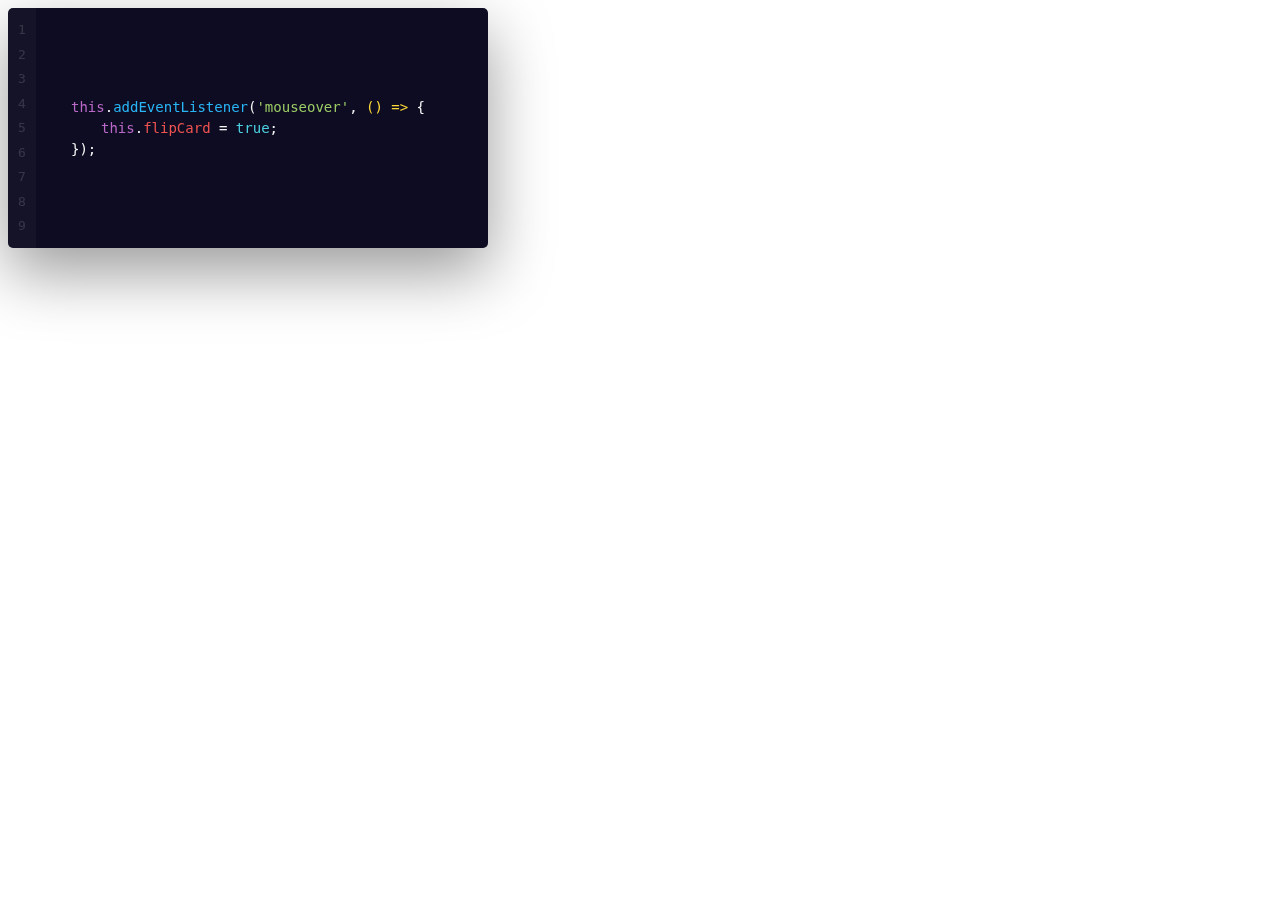
<file: index.html>
<!DOCTYPE html>
<html lang="en">
<head>
  <meta charset="UTF-8">
  <meta name="viewport" content="width=device-width, initial-scale=1.0">
  <title>Document</title>
  <link rel="stylesheet" href="style.css"/>
</head>
<body>
  
  <div class="card">
    <div class="card-back">
      <div class="line-numbers">
        <div>1</div>
        <div>2</div>
        <div>3</div>
        <div>4</div>
        <div>5</div>
        <div>6</div>
        <div>7</div>
        <div>8</div>
        <div>9</div>
      </div><code><span class="variable">const </span><span class="function">aboutMe </span><span class="operator">= </span><span>{</span>
        <div class="indent"> <span class="property">name</span><span class="operator">: </span><span class="string">'Joshua Ward'</span><span>,</span></div>
        <div class="indent"> <span class="property">title</span><span class="operator">: </span><span class="string">'Sr. UI/UX Developer'</span><span>,</span></div>
        <div class="indent"> <span class="property">contact</span><span class="operator">: </span><span>{</span>
          <div class="indent"> <span class="property">email</span><span class="operator">: </span><span class="string">'joshua.ward@me.com'</span><span>,</span></div>
          <div class="indent"><span class="property">website</span><span class="operator">:</span><span class="string">'joshuaward.me'</span></div><span>}</span>
        </div><span>}</span></code>
    </div>
    <div class="card-front">
      <div class="line-numbers">
        <div>1</div>
        <div>2</div>
        <div>3</div>
        <div>4</div>
        <div>5</div>
        <div>6</div>
        <div>7</div>
        <div>8</div>
        <div>9</div>
      </div><code><span class="variable">this</span><span>.</span><span class="method">addEventListener</span><span>(</span><span class="string">'mouseover'</span><span>, </span><span class="function">() => </span><span>{ </span>
        <div class="indent"><span class="variable">this</span><span>.</span><span class="property">flipCard </span><span>= </span><span class="boolean">true</span><span>;</span></div><span>});</span></code>
    </div>
  </div>



</body>
</html>
</file>
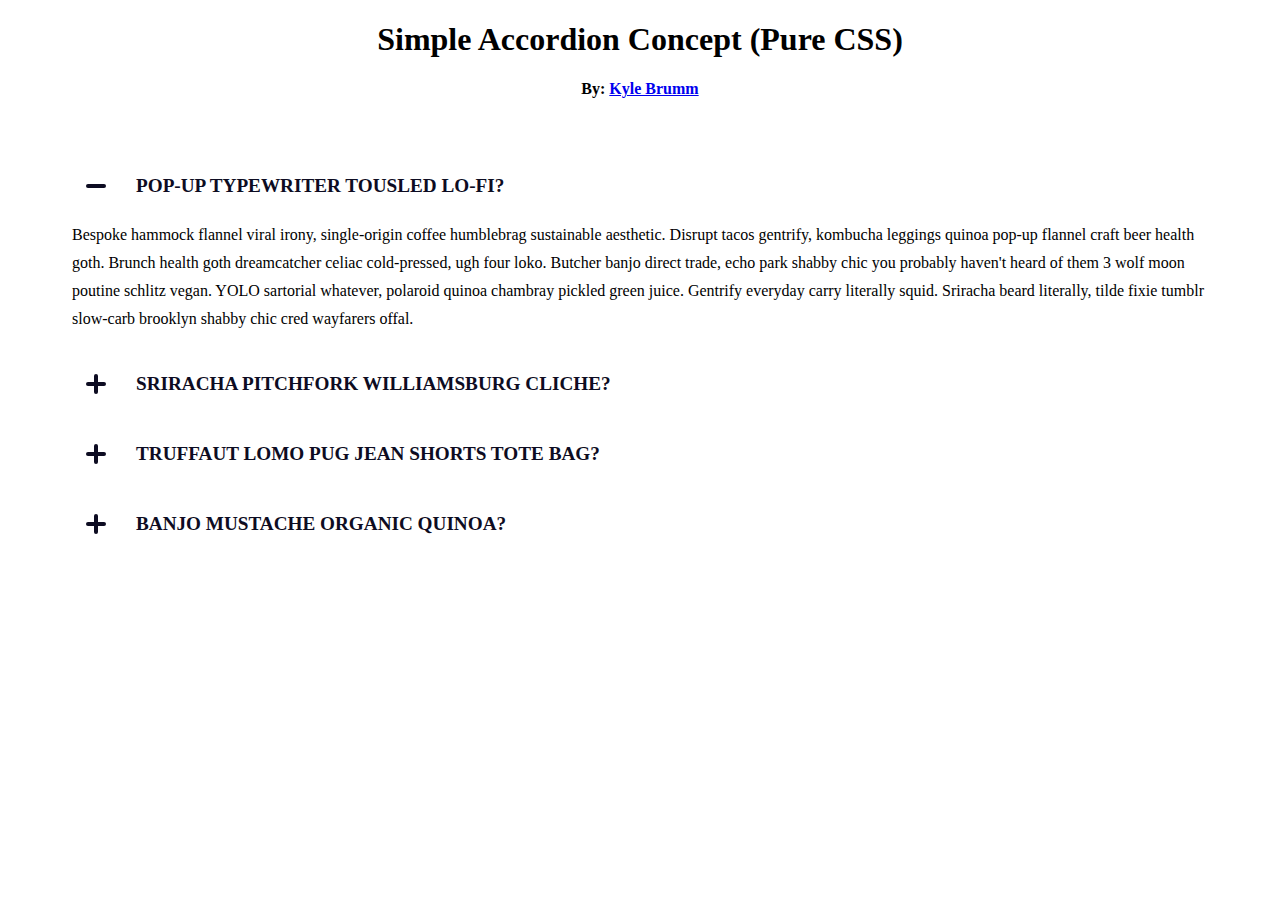
<file: accodion.html>
<!DOCTYPE html>
<html lang="en">
  <head>
    <meta charset="UTF-8" />
    <meta name="viewport" content="width=device-width, initial-scale=1.0" />
    <title>Document</title>
    <style>
      *,
      *:before,
      *:after {
        box-sizing: border-box;
      }

      .header {
        text-align: center;
      }

      .accordion {
        width: 100%;
        max-width: 75rem;
        margin: 0 auto;
        padding: 2rem;
      }

      .accordion-item {
        position: relative;
      }
      .accordion-item .accordion-input {
        display: none;
      }
      .accordion-item .accordion-input:checked + .heading {
        color: #0d0c22;
      }

      .accordion-item .accordion-input:checked + .heading .icon:before {
        background: #0d0c22;
      }
      .accordion-item .accordion-input:checked + .heading .icon:after {
        width: 0;
      }
      .accordion-item .accordion-input:checked ~ .content {
        position: static;
        visibility: visible;
        opacity: 1;
        transform: translateX(0);
        transition: 0.3s ease-in-out;
      }
      .accordion-item .heading {
        display: block;
        text-transform: uppercase;
        text-decoration: none;
        color: #0d0c22;
        font-weight: 700;
        font-size: 1rem;
        position: relative;
        padding: 1.5rem 0 1.5rem 4rem;
        transition: 0.3s ease-in-out;
      }
      @media (min-width: 40rem) {
        .accordion-item .heading {
          font-size: 1.2rem;
        }
      }

      .accordion-item .icon {
        display: block;
        position: absolute;
        top: 50%;
        left: 0;
        width: 3rem;
        height: 3rem;
        transform: translateY(-50%);
      }
      .accordion-item .icon:before,
      .accordion-item .icon:after {
        content: "";
        width: 1.25rem;
        height: 0.25rem;
        background: #0d0c22;
        position: absolute;
        border-radius: 3px;
        left: 50%;
        top: 50%;
        transition: 0.3s ease-in-out;
        transform: translate(-50%, -50%);
      }
      .accordion-item .icon:after {
        transform: translate(-50%, -50%) rotate(90deg);
        z-index: -1;
      }
      .accordion-item .content {
        position: absolute;
        visibility: hidden;
        opacity: 0;
        transform: translateX(10px);
      }
      .accordion-item .content p {
        margin-top: 0;
      }
      @media (min-width: 40rem) {
        .accordion-item .content {
          line-height: 1.75;
        }
      }
    </style>
  </head>
  <body>
    <header class="header">
      <h1>Simple Accordion Concept (Pure CSS)</h1>
      <h4>By: <a href="http://kylebrumm.com" target="_blank">Kyle Brumm</a></h4>
    </header>

    <div class="accordion">
      <div class="accordion-item">
        <input
          id="accordion-1"
          name="accordion"
          type="radio"
          class="accordion-input"
          checked
        />
        <label for="accordion-1" class="heading">
          <div class="icon"></div>
          <div class="title">Pop-up typewriter tousled lo-fi?</div>
        </label>

        <div class="content">
          <p>
            Bespoke hammock flannel viral irony, single-origin coffee humblebrag
            sustainable aesthetic. Disrupt tacos gentrify, kombucha leggings
            quinoa pop-up flannel craft beer health goth. Brunch health goth
            dreamcatcher celiac cold-pressed, ugh four loko. Butcher banjo
            direct trade, echo park shabby chic you probably haven't heard of
            them 3 wolf moon poutine schlitz vegan. YOLO sartorial whatever,
            polaroid quinoa chambray pickled green juice. Gentrify everyday
            carry literally squid. Sriracha beard literally, tilde fixie tumblr
            slow-carb brooklyn shabby chic cred wayfarers offal.
          </p>
        </div>
      </div>

      <div class="accordion-item">
        <input
          id="accordion-2"
          name="accordion"
          type="radio"
          class="accordion-input"
        />
        <label for="accordion-2" class="heading">
          <div class="icon"></div>
          <div class="title">Sriracha pitchfork williamsburg cliche?</div>
        </label>

        <div class="content">
          <p>
            Kale chips knausgaard skateboard vice, normcore disrupt bitters
            fanny pack. Gochujang cliche kale chips, vice ramps semiotics
            distillery. Organic lumbersexual ugh yr literally actually. Occupy
            master cleanse iPhone, microdosing literally pickled cronut
            waistcoat. Pug VHS 90's asymmetrical meh swag humblebrag, you
            probably haven't heard of them everyday carry pinterest chicharrones
            ugh. Keytar intelligentsia trust fund, tumblr roof party
            single-origin coffee ramps. Everyday carry messenger bag pabst, pug
            mlkshk stumptown polaroid flexitarian helvetica celiac seitan.
          </p>
        </div>
      </div>

      <div class="accordion-item">
        <input
          id="accordion-3"
          name="accordion"
          type="radio"
          class="accordion-input"
        />
        <label for="accordion-3" class="heading">
          <div class="icon"></div>
          <div class="title">Truffaut lomo pug jean shorts tote bag?</div>
        </label>

        <div class="content">
          <p>
            Vice kale chips selvage umami, chicharrones intelligentsia
            post-ironic cornhole slow-carb hammock retro synth PBR&amp;B. Small
            batch waistcoat helvetica, gastropub disrupt man braid fap everyday
            carry hashtag tumblr you probably haven't heard of them schlitz
            knausgaard. Cronut blog narwhal pop-up tilde. Scenester PBR&amp;B
            microdosing, twee bespoke authentic swag banh mi sartorial fashion
            axe neutra brooklyn cornhole. Pickled brunch chartreuse, ugh
            everyday carry drinking vinegar cray street art chillwave church-key
            cornhole tilde biodiesel keffiyeh. Disrupt venmo crucifix, listicle
            locavore cardigan readymade. Pabst shoreditch scenester mlkshk art
            party franzen, photo booth occupy lomo bushwick bitters williamsburg
            synth hella wayfarers.
          </p>
        </div>
      </div>

      <div class="accordion-item">
        <input
          id="accordion-4"
          name="accordion"
          type="radio"
          class="accordion-input"
        />
        <label for="accordion-4" class="heading">
          <div class="icon"></div>
          <div class="title">Banjo mustache organic quinoa?</div>
        </label>

        <div class="content">
          <p>
            Craft beer paleo man bun tumblr, migas church-key synth locavore
            kickstarter post-ironic shabby chic. Microdosing migas portland,
            literally VHS normcore kickstarter sustainable single-origin coffee
            occupy cardigan. Viral venmo lomo, craft beer distillery kickstarter
            messenger bag fashion axe keffiyeh tofu celiac sustainable health
            goth deep v. Bushwick sustainable raw denim kale chips.
            Intelligentsia migas craft beer listicle, affogato messenger bag
            kitsch truffaut artisan irony scenester sartorial vice ennui hoodie.
            Man bun blog cronut, truffaut celiac kogi photo booth quinoa direct
            trade normcore iPhone. Disrupt synth chartreuse, actually
            lumbersexual schlitz health goth ennui skateboard gochujang kinfolk
            trust fund farm-to-table.
          </p>
        </div>
      </div>
    </div>
  </body>
</html>
</file>
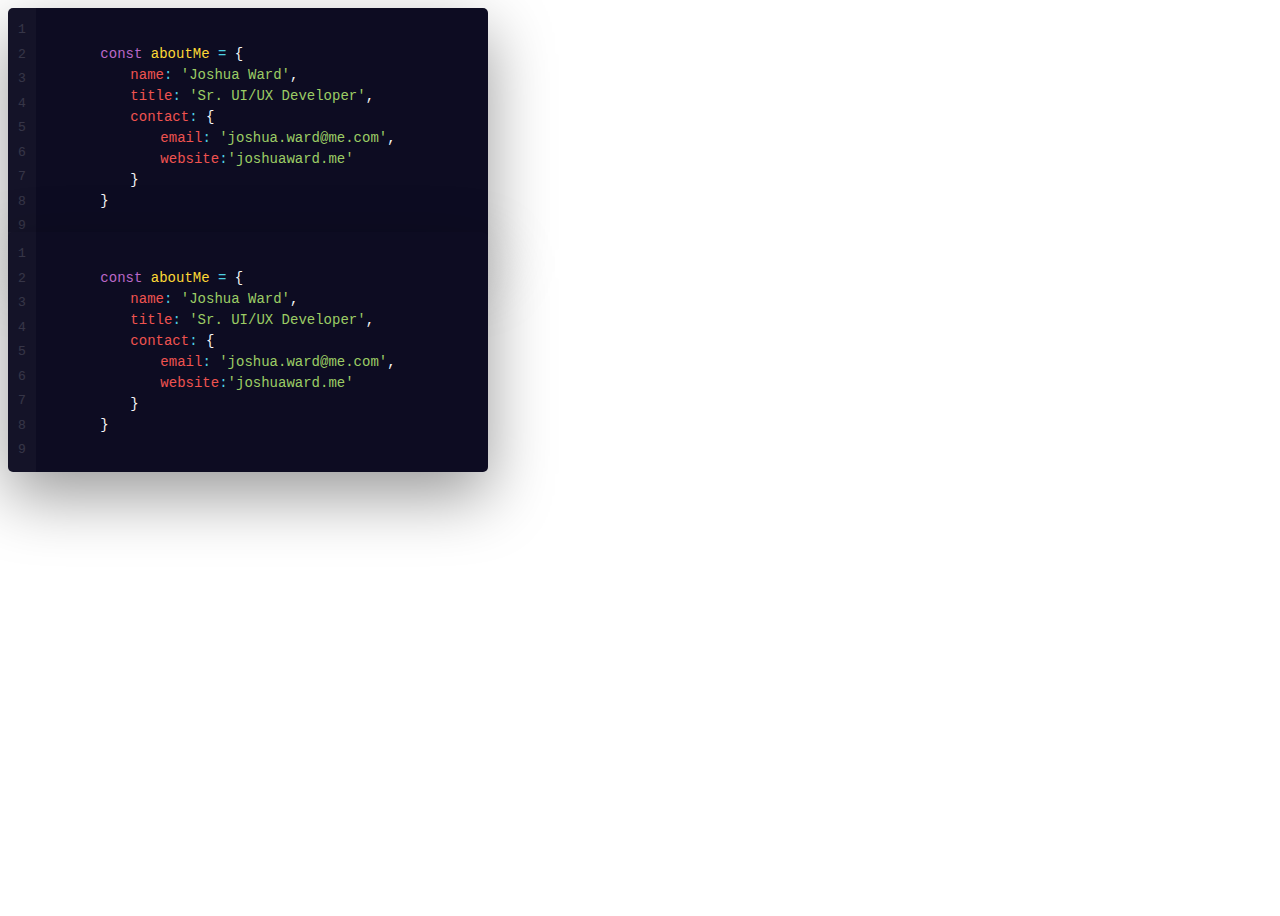
<file: codeui.html>
<!DOCTYPE html>
<html lang="en">
  <head>
    <meta charset="UTF-8" />
    <meta name="viewport" content="width=device-width, initial-scale=1.0" />
    <title>Document</title>
    <link rel="stylesheet" href="codeui.css" />
  </head>
  <body>
    <div style="width: 100%; height: 100vh; ">

      <div class="card">
        <div class="card-back">
          <div class="line-numbers">
            <div>1</div>
            <div>2</div>
            <div>3</div>
            <div>4</div>
            <div>5</div>
            <div>6</div>
            <div>7</div>
            <div>8</div>
            <div>9</div>
          </div>
          <code
            ><span class="variable">const </span
            ><span class="function">aboutMe </span
            ><span class="operator">= </span><span>{</span>
            <div class="indent">
              <span class="property">name</span><span class="operator">: </span
              ><span class="string">'Joshua Ward'</span><span>,</span>
            </div>
            <div class="indent">
              <span class="property">title</span><span class="operator">: </span
              ><span class="string">'Sr. UI/UX Developer'</span><span>,</span>
            </div>
            <div class="indent">
              <span class="property">contact</span
              ><span class="operator">: </span><span>{</span>
              <div class="indent">
                <span class="property">email</span
                ><span class="operator">: </span
                ><span class="string">'joshua.ward@me.com'</span><span>,</span>
              </div>
              <div class="indent">
                <span class="property">website</span
                ><span class="operator">:</span
                ><span class="string">'joshuaward.me'</span>
              </div>
              <span>}</span>
            </div>
            <span>}</span></code
          >
        </div>
      </div>
      <div class="card">
        <div class="card-back">
          <div class="line-numbers">
            <div>1</div>
            <div>2</div>
            <div>3</div>
            <div>4</div>
            <div>5</div>
            <div>6</div>
            <div>7</div>
            <div>8</div>
            <div>9</div>
          </div>
          <code
            ><span class="variable">const </span
            ><span class="function">aboutMe </span
            ><span class="operator">= </span><span>{</span>
            <div class="indent">
              <span class="property">name</span><span class="operator">: </span
              ><span class="string">'Joshua Ward'</span><span>,</span>
            </div>
            <div class="indent">
              <span class="property">title</span><span class="operator">: </span
              ><span class="string">'Sr. UI/UX Developer'</span><span>,</span>
            </div>
            <div class="indent">
              <span class="property">contact</span
              ><span class="operator">: </span><span>{</span>
              <div class="indent">
                <span class="property">email</span
                ><span class="operator">: </span
                ><span class="string">'joshua.ward@me.com'</span><span>,</span>
              </div>
              <div class="indent">
                <span class="property">website</span
                ><span class="operator">:</span
                ><span class="string">'joshuaward.me'</span>
              </div>
              <span>}</span>
            </div>
            <span>}</span></code
          >
        </div>
      </div>

    </div>
  </body>
</html>
</file>
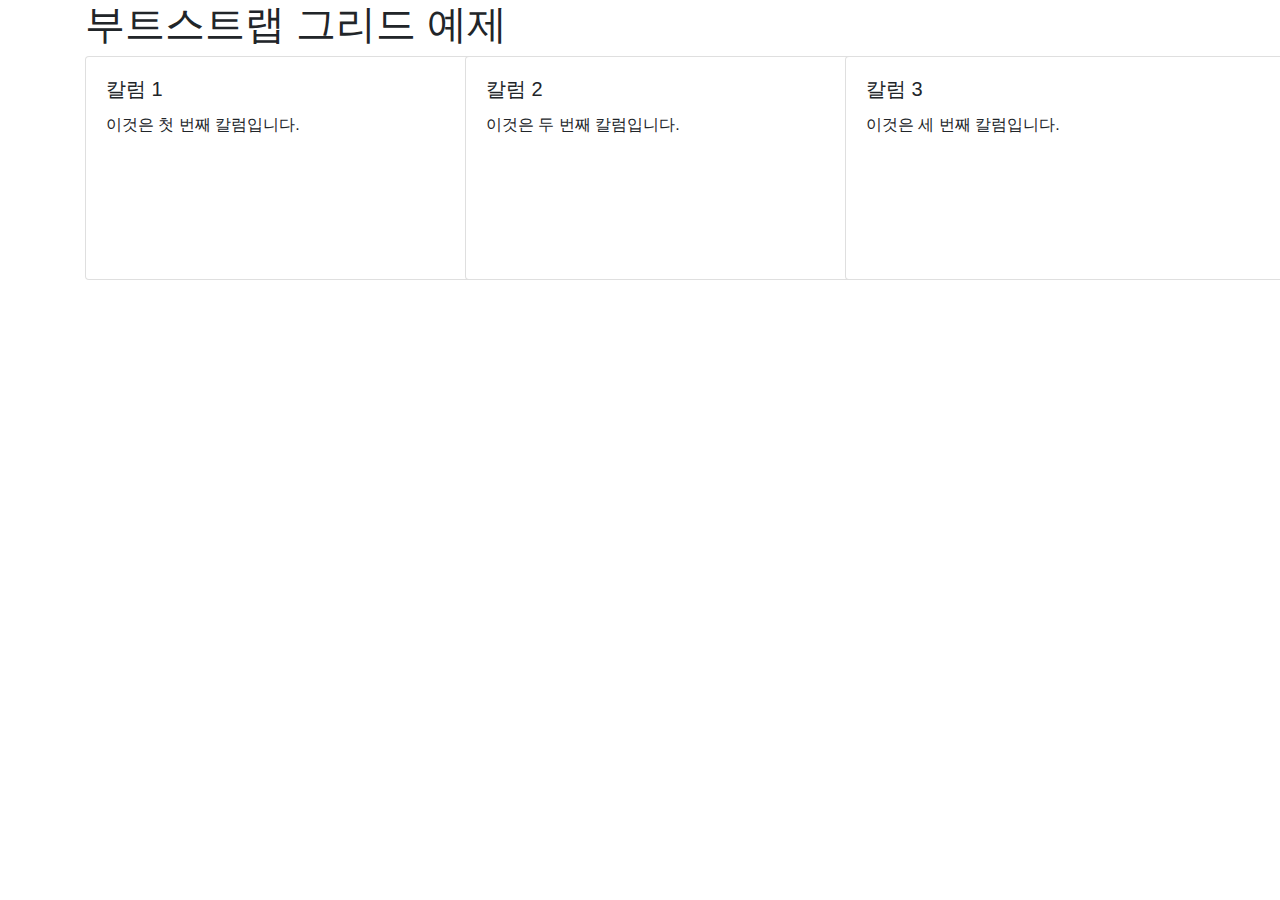
<file: flex.html>
<!DOCTYPE html>
<html lang="en">
<head>
    <meta charset="UTF-8">
    <meta name="viewport" content="width=device-width, initial-scale=1.0">
    <link href="https://cdn.jsdelivr.net/npm/bootstrap@4.5.2/dist/css/bootstrap.min.css" rel="stylesheet">
    <link href="./codeui.css" rel="stylesheet"/>
    <title>부트스트랩 그리드 예제</title>
</head>
<body>
    <div class="container">
        <h1>부트스트랩 그리드 예제</h1>
        <div class="row">
            <div class="col-md-4">
                <div class="card">
                    <div class="card-body">
                        <h5 class="card-title">칼럼 1</h5>
                        <p class="card-text">이것은 첫 번째 칼럼입니다.</p>
                    </div>
                </div>
            </div>
            <div class="col-md-4">
                <div class="card">
                    <div class="card-body">
                        <h5 class="card-title">칼럼 2</h5>
                        <p class="card-text">이것은 두 번째 칼럼입니다.</p>
                    </div>
                </div>
            </div>
            <div class="col-md-4">
                <div class="card">
                    <div class="card-body">
                        <h5 class="card-title">칼럼 3</h5>
                        <p class="card-text">이것은 세 번째 칼럼입니다.</p>
                    </div>
                </div>
            </div>
        </div>
    </div>

    <script src="https://code.jquery.com/jquery-3.5.1.slim.min.js"></script>
    <script src="https://cdn.jsdelivr.net/npm/popper.js@1.16.0/dist/umd/popper.min.js"></script>
    <script src="https://cdn.jsdelivr.net/npm/bootstrap@4.5.2/dist/js/bootstrap.min.js"></script>
</body>
</html>
</file>
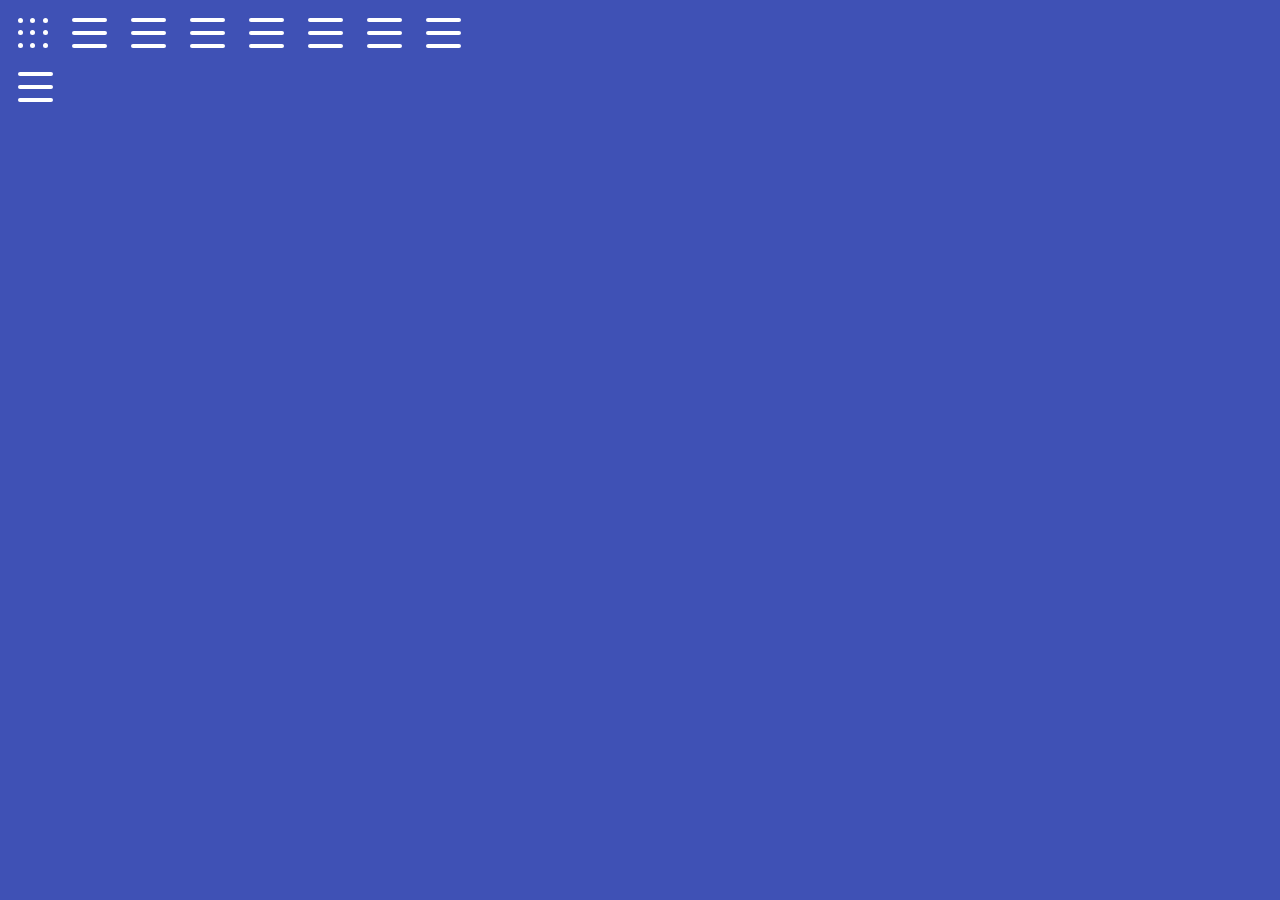
<file: hamburger.html>
<!DOCTYPE html>
<html lang="en">
<head>
    <meta charset="UTF-8">
    <meta name="viewport" content="width=device-width, initial-scale=1.0">
    <title>Document</title>
    <link href="./hamburger.css" rel="stylesheet"/>
</head>
<body>
    

    <div class="icon nav-icon-1">
        <span></span>
        <span></span>
        <span></span>
        <span></span>
        <span></span>
        <span></span>
        <span></span>
        <span></span>
        <span></span>
      </div>
      <div class="icon nav-icon-2">
        <span></span>
        <span></span>
        <span></span>
      </div>
      <div class="icon nav-icon-3">
        <span></span>
        <span></span>
        <span></span>
      </div>
    
      <div class="icon nav-icon-4">
        <span></span>
        <span></span>
        <span></span>
      </div>
      <div class="icon nav-icon-5">
        <span></span>
        <span></span>
        <span></span>
      </div>
    
      <div class="icon nav-icon-6">
        <span></span>
        <span></span>
        <span></span>
      </div>
      <div class="icon nav-icon-7">
        <span></span>
        <span></span>
        <span></span>
      </div>
      <div class="icon nav-icon-8">
        <span></span>
        <span></span>
        <span></span>
      </div>

      <div>
        <div class="icon nav-icon-5">
            <span></span>
            <span></span>
            <span></span>
          </div>
      </div>


      <script>
        const icons = document.querySelectorAll('.icon');
icons.forEach (icon => {  
  icon.addEventListener('click', (event) => {
    icon.classList.toggle("open");
  });
});

      </script>


</body>
</html>
</file>
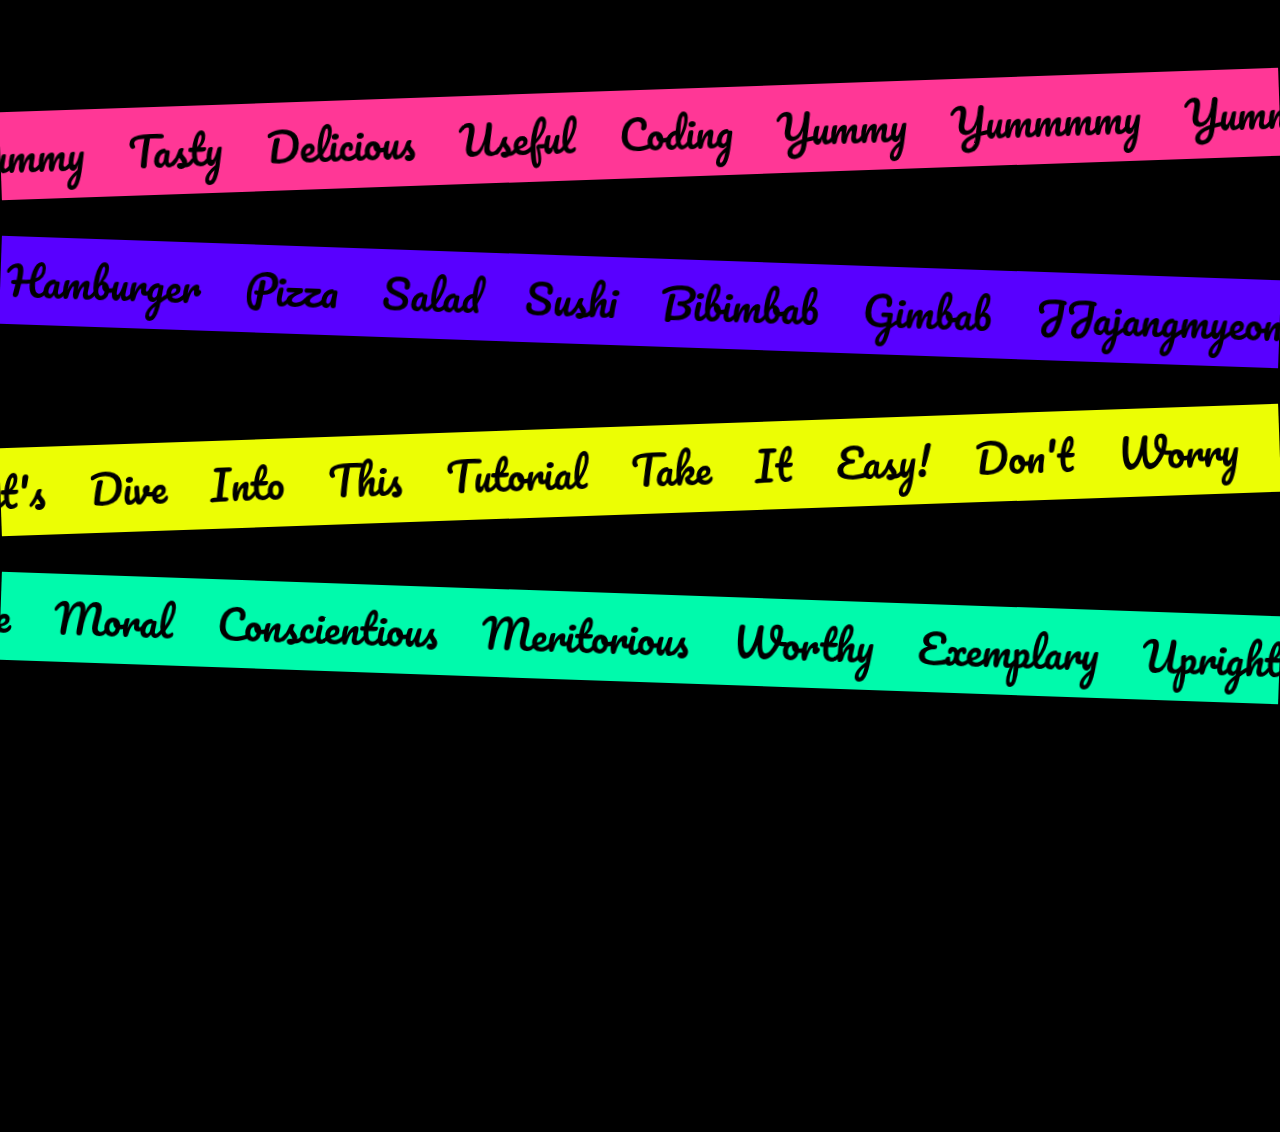
<file: 말퀴.html>
<!doctype html>
<html lang="en">
  <head>
    <meta charset="UTF-8">
    <title>text scroll animation</title>
    <link rel="stylesheet" type="text/css" href="리셋.css">
    <link rel="stylesheet" type="text/css" href="말퀴.css">
  </head>
  <body>
    <div class="cover">
      <p class="first-parallel"></p>
    </div>
    <div class="cover">
      <p class="second-parallel"></p>
    </div>
    <div class="cover">
      <p class="third-parallel"></p>
    </div>
    <div class="cover">
      <p class="forth-parallel"></p>
    </div>

    <script>

      const pTag1 = document.querySelector('.first-parallel')
      const pTag2 = document.querySelector('.second-parallel')
      const pTag3 = document.querySelector('.third-parallel')
      const pTag4 = document.querySelector('.forth-parallel')
      
      //폰트 줄이고 배열 늘리면 됨.
      const textArr1 = 'Yummy Tasty Delicious Useful Coding Yummy Yummmmy Yummmmmmmmmy yum Yummy Tasty Delicious Useful Coding Yummy Yummmmy Yummmmmmmmmy yum'.split(' ')
      const textArr2 = 'Chicken Hamburger Pizza Salad Sushi Bibimbab Gimbab JJajangmyeon Chicken Hamburger Pizza Salad Sushi Bibimbab Gimbab JJajangmyeon'.split(' ')
      const textArr3 = "Let's Dive Into This Tutorial Take It Easy! Don't Worry Let's Dive Into This Tutorial Take It Easy! Don't Worry".split(' ')
      const textArr4 = 'Pure Moral Conscientious Meritorious Worthy Exemplary Upright Pure Moral Conscientious Meritorious Worthy Exemplary Upright'.split(' ')

      let count1 = 0
      let count2 = 0
      let count3 = 0
      let count4 = 0

      initTexts(pTag1, textArr1)
      initTexts(pTag2, textArr2)
      initTexts(pTag3, textArr3)
      initTexts(pTag4, textArr4)

      function initTexts(element, textArray) {
        textArray.push(...textArray)
        for (let i = 0; i < textArray.length; i++) {
          element.innerText += `${textArray[i]}\u00A0\u00A0\u00A0\u00A0`
        }
      }
  
      function marqueeText(count, element, direction) {
        if (count > element.scrollWidth / 2) {
          element.style.transform = `translate3d(0, 0, 0)`
          count = 0
        }
        element.style.transform = `translate3d(${direction * count}px, 0, 0)`

        return count
      }

      function animate() {
        count1++
        count2++
        count3++
        count4++

        count1 = marqueeText(count1, pTag1, -1)
        count2 = marqueeText(count2, pTag2, 1)
        count3 = marqueeText(count3, pTag3, -1)
        count4 = marqueeText(count4, pTag4, 1)

        window.requestAnimationFrame(animate)
      }

      function scrollHandler() {
        count1 += 15
        count2 += 15
        count3 += 15
        count4 += 15
      }

      window.addEventListener('scroll', scrollHandler)
      animate()
    </script>
  </body>
</html>
</file>
<file: style.css>
code, .card .line-numbers {
  font-family: "Lucida Console", Monaco, monospace;
  font-size: 14px;
  font-smooth: auto;
  font-weight: 300;
  line-height: 1.5;
}

.card {
  position: relative;
  width: 30rem;
  height: 15rem;
  perspective: 150rem;
}
.card-front, .card-back {
  position: absolute;
  width: 100%;
  height: 100%;
  display: flex;
  align-items: center;
  justify-content: center;
  margin: auto;
  border-radius: 5px;
  box-shadow: 0 1.5rem 4rem rgba(0, 0, 0, 0.4);
  transition: 0.9s cubic-bezier(0.25, 0.8, 0.25, 1);
  backface-visibility: hidden;
  overflow: hidden;
}
.card-front:before, .card-front:after, .card-back:before, .card-back:after {
  position: absolute;
}
.card-front:before, .card-back:before {
  top: -40px;
  right: -40px;
  content: "";
  width: 80px;
  height: 80px;
  transform: rotate(45deg);
  z-index: 1;
}
.card-front:after, .card-back:after {
  top: 0;
  right: 10px;
  font-size: 24px;
  transform: rotate(45deg);
  z-index: 2;
}
.card-front {
  width: 100%;
  height: 100%;
  background: #0D0C22;
}
.card-front:after {
  color: #212f3c;
}
.card-back {
  background: #0D0C22;
  transform: rotateX(180deg);
}
.card-back:after {
  color: #11181f;
}
.card:hover .card-front {
  transform: rotateX(-180deg);
}
.card:hover .card-back {
  transform: rotateX(0deg);
}
.card .line-numbers {
  position: absolute;
  top: 0;
  left: 0;
  display: flex;
  flex-direction: column;
  align-items: center;
  justify-content: center;
  height: 100%;
  margin: 0;
  padding: 0 10px;
  background-color: rgba(255, 255, 255, 0.03);
  font-size: 13px;
}
.card .line-numbers > div {
  padding: 2.5px 0;
  opacity: 0.15;
}
.card code, .card .line-numbers {
  color: whitesmoke;
}
.card .indent {
  padding-left: 30px;
}
.card .operator {
  color: #4dd0e1;
}
.card .string {
  color: #9ccc65;
}
.card .variable {
  color: #BA68C8;
}
.card .property {
  color: #ef5350;
}
.card .method {
  color: #29b6f6;
}
.card .function {
  color: #FDD835;
}
.card .boolean {
  color: #4dd0e1;
}
</file>
<file: codeui.css>
code, .card .line-numbers {
  font-family: "Lucida Console", Monaco, monospace;
  font-size: 14px;
  font-smooth: auto;
  font-weight: 300;
  line-height: 1.5;
}

.card {
  width: 30em;
  height: 14em;
}
.card-back {
  position: absolute;
  width: 30em;
  height: 15em;
  display: flex;
  align-items: center;
  justify-content: center;
  border-radius: 5px;
  box-shadow: 0 1.5rem 4rem rgba(0, 0, 0, 0.4);
  background: #0D0C22;
}

.card .line-numbers {
  position: absolute;
  top: 0;
  left: 0;
  display: flex;
  flex-direction: column;
  align-items: center;
  justify-content: center;
  height: 100%;
  margin: 0;
  padding: 0 10px;
  background-color: rgba(255, 255, 255, 0.03);
  font-size: 13px;
}
.card .line-numbers > div {
  padding: 2.5px 0;
  opacity: 0.15;
}
.card code, .card .line-numbers {
  color: whitesmoke;
}
.card .indent {
  padding-left: 30px;
}
.card .operator {
  color: #4dd0e1;
}
.card .string {
  color: #9ccc65;
}
.card .variable {
  color: #BA68C8;
}
.card .property {
  color: #ef5350;
}
.card .method {
  color: #29b6f6;
}
.card .function {
  color: #FDD835;
}
.card .boolean {
  color: #4dd0e1;
}
</file>
<file: hamburger.css>
body{
    background:#3F51B5;
}

/* nav-icon-1 */
.nav-icon-1{
    width: 30px;
    height: 30px;
    position: relative;
    transition: .1s;
    margin: 10px 10px;
    cursor: pointer;
    display: inline-block;
  }
  .nav-icon-1 span{
    width: 5px;
    height: 5px;
    background-color: #fff;
    display: block;
    border-radius: 50%;
    position: absolute;
  
  }
  .nav-icon-1:hover span{
    transform: scale(1.2);
    transition: 350ms cubic-bezier(.8, .5, .2, 1.4);
  }
  .nav-icon-1 span:nth-child(1){
    left: 0;
    top: 0;
  }
  .nav-icon-1 span:nth-child(2){
    left: 12px;
    top: 0;
  }
  .nav-icon-1 span:nth-child(3){
    right: 0;
    top: 0;
  }
  .nav-icon-1 span:nth-child(4){
    left: 0;
    top: 12px;
  }
  .nav-icon-1 span:nth-child(5){
    position: absolute;
    left: 12px;
    top: 12px;
  }
  .nav-icon-1 span:nth-child(6){
    right: 0px;
    top: 12px;
  }
  .nav-icon-1 span:nth-child(7){
    left: 0px;
    bottom: 0px;
  }
  .nav-icon-1 span:nth-child(8){
    position: absolute;
    left: 12px;
    bottom: 0px;
  }
  .nav-icon-1 span:nth-child(9){
    right: 0px;
    bottom: 0px;
  }
  .nav-icon-1.open{
    transform: rotate(180deg);
    cursor: pointer;
    transition: .2s cubic-bezier(.8, .5, .2, 1.4);
  }
  .nav-icon-1.open span{
    border-radius: 50%;
    transition-delay: 200ms;
    transition: .5s cubic-bezier(.8, .5, .2, 1.4);
  }
  .nav-icon-1.open span:nth-child(2) {
    left: 6px;
    top: 6px;
  }
  .nav-icon-1.open span:nth-child(4) {
    left: 6px;
    top: 18px;
  }
  .nav-icon-1.open span:nth-child(6) {
    right: 6px;
    top: 6px;
  }
  .nav-icon-1.open span:nth-child(8) {
    left: 18px;
    bottom: 6px;
  }
  /* nav-icon-2 */
  .nav-icon-2{
    width: 35px;
    height: 30px;
    margin: 10px 10px;
    position: relative;
    cursor: pointer;
    display: inline-block;
  }
  .nav-icon-2 span{
    background-color:#FFF;
    position: absolute;
    border-radius: 2px;
    transition: .3s cubic-bezier(.8, .5, .2, 1.4);
  }
  .nav-icon-2 span:nth-child(1){
    width: 100%;
    height:  4px;
    display: block;
    top: 0px;
    left: 0px;
  }
  .nav-icon-2 span:nth-child(2){
    width: 100%;
    height:  4px;
    display: block;
    top: 13px;
    left: 0px;
  }
  .nav-icon-2 span:nth-child(3){
    width: 100%;
    height:  4px;
    display: block;
    bottom: 0px;
    left: 0px;
  }
  .nav-icon-2:not(.open):hover span:nth-child(1){
    width: 100%;
    height:  4px;
    display: block;
    top: -2px;
    left: 0px;
    transition: .3s cubic-bezier(.8, .5, .2, 1.4);
  }
  .nav-icon-2:not(.open):hover span:nth-child(2){
    width: 100%;
    height:  4px;
    display: block;
    top: 13px;
    left: 0px;
    transition: .4s cubic-bezier(.8, .5, .2, 1.4);
  }
  .nav-icon-2:not(.open):hover span:nth-child(3){
    width: 100%;
    height:  4px;
    display: block;
    bottom: -2px;
    left: 0px;
    transition: .3s cubic-bezier(.8, .5, .2, 1.4);
  }
  .nav-icon-2.open span:nth-child(1){
    left:3px;
    top: 12px;
    width: 30px;
    transition: .3s cubic-bezier(.8, .5, .2, 1.4);
    transform: rotate(90deg);
    transition-delay: 150ms;
  }
  .nav-icon-2.open span:nth-child(2){
    left:2px;
    top: 20px;
    width: 20px;
    transition: .3s cubic-bezier(.8, .5, .2, 1.4);
    transform: rotate(45deg);
    transition-delay: 50ms;
  }
  .nav-icon-2.open span:nth-child(3){
    left:14px;
    top: 20px;
    width: 20px;
    transition: .3s cubic-bezier(.8, .5, .2, 1.4);
    transform: rotate(-45deg);
    transition-delay: 100ms;
  }
  /* nav-icon-3 */
  .nav-icon-3{
    width: 35px;
    height: 30px;
    margin: 10px 10px;
    position: relative;
    cursor: pointer;
    display: inline-block;
  }
  .nav-icon-3 span{
    background-color:#FFF;
    position: absolute;
    border-radius: 2px;
    transition: .3s cubic-bezier(.8, .5, .2, 1.4);
  }
  .nav-icon-3 span:nth-child(1){
    width: 100%;
    height:  4px;
    display: block;
    top: 0px;
    left: 0px;
  }
  .nav-icon-3 span:nth-child(2){
    width: 100%;
    height:  4px;
    display: block;
    top: 13px;
    left: 0px;
  }
  .nav-icon-3 span:nth-child(3){
    width: 100%;
    height:  4px;
    display: block;
    bottom: 0px;
    left: 0px;
  }
  .nav-icon-3:not(.open):hover span:nth-child(1){
    width: 100%;
    height:  4px;
    display: block;
    top: -2px;
    left: 0px;
    transition: .3s cubic-bezier(.8, .5, .2, 1.4);
  }
  .nav-icon-3:not(.open):hover span:nth-child(2){
    width: 100%;
    height:  4px;
    display: block;
    top: 13px;
    left: 0px;
    transition: .4s cubic-bezier(.8, .5, .2, 1.4);
  }
  .nav-icon-3:not(.open):hover span:nth-child(3){
    width: 100%;
    height:  4px;
    display: block;
    bottom: -2px;
    left: 0px;
    transition: .3s cubic-bezier(.8, .5, .2, 1.4);
  }
  .nav-icon-3.open {
    transform: rotate(-90deg);
  }
  .nav-icon-3.open  span:nth-child(1){
    left:3px;
    top: 12px;
    width: 30px;
    transition: .3s cubic-bezier(.8, .5, .2, 1.4);
    transform: rotate(90deg);
    transition-delay: 150ms;
  }
  .nav-icon-3.open  span:nth-child(2){
    left:2px;
    top: 20px;
    width: 20px;
    transition: .3s cubic-bezier(.8, .5, .2, 1.4);
    transform: rotate(45deg);
    transition-delay: 50ms;
  }
  .nav-icon-3.open  span:nth-child(3){
    left:14px;
    top: 20px;
    width: 20px;
    transition: .3s cubic-bezier(.8, .5, .2, 1.4);
    transform: rotate(-45deg);
    transition-delay: 100ms;
  }
  /* nav-icon-4 */
  .nav-icon-4{
    width: 35px;
    height: 30px;
    margin: 10px 10px;
    position: relative;
    cursor: pointer;
    display: inline-block;
  }
  .nav-icon-4 span{
    background-color:#FFF;
    position: absolute;
    border-radius: 2px;
    transition: .3s cubic-bezier(.8, .5, .2, 1.4);
  }
  .nav-icon-4 span:nth-child(1){
    width: 100%;
    height:  4px;
    display: block;
    top: 0px;
    left: 0px;
  }
  .nav-icon-4 span:nth-child(2){
    width: 100%;
    height:  4px;
    display: block;
    top: 13px;
    left: 0px;
  }
  .nav-icon-4 span:nth-child(3){
    width: 100%;
    height:  4px;
    display: block;
    bottom: 0px;
    left: 0px;
  }
  .nav-icon-4:not(.open):hover span:nth-child(1){
    width: 100%;
    height:  4px;
    display: block;
    top: -2px;
    left: 0px;
    transition: .3s cubic-bezier(.8, .5, .2, 1.4);
  }
  .nav-icon-4:not(.open):hover span:nth-child(2){
    width: 100%;
    height:  4px;
    display: block;
    top: 13px;
    left: 0px;
    transition: .4s cubic-bezier(.8, .5, .2, 1.4);
  }
  .nav-icon-4:not(.open):hover span:nth-child(3){
    width: 100%;
    height:  4px;
    display: block;
    bottom: -2px;
    left: 0px;
    transition: .3s cubic-bezier(.8, .5, .2, 1.4);
  }
  .nav-icon-4.open {
    transform: rotate(90deg);
  }
  .nav-icon-4.open span:nth-child(1){
    left:3px;
    top: 12px;
    width: 30px;
    transition: .3s cubic-bezier(.8, .5, .2, 1.4);
    transform: rotate(90deg);
    transition-delay: 150ms;
  }
  .nav-icon-4.open span:nth-child(2){
    left:2px;
    top: 20px;
    width: 20px;
    transition: .3s cubic-bezier(.8, .5, .2, 1.4);
    transform: rotate(45deg);
    transition-delay: 50ms;
  }
  .nav-icon-4.open span:nth-child(3){
    left:14px;
    top: 20px;
    width: 20px;
    transition: .3s cubic-bezier(.8, .5, .2, 1.4);
    transform: rotate(-45deg);
    transition-delay: 100ms;
  }
  /* nav-icon-5 */
  .nav-icon-5{
    width: 35px;
    height: 30px;
    margin: 10px 10px;
    position: relative;
    cursor: pointer;
    display: inline-block;
  }
  .nav-icon-5 span{
    background-color:#fff;
    position: absolute;
    border-radius: 2px;
    transition: .3s cubic-bezier(.8, .5, .2, 1.4);
    width:100%;
    height: 4px;
    transition-duration: 500ms
  }
  .nav-icon-5 span:nth-child(1){
    top:0px;
    left: 0px;
  }
  .nav-icon-5 span:nth-child(2){
    top:13px;
    left: 0px;
    opacity:1;
  }
  .nav-icon-5 span:nth-child(3){
    bottom:0px;
    left: 0px;
  }
  .nav-icon-5:not(.open):hover span:nth-child(1){
    transform: rotate(-3deg) scaleY(1.1);
  }
  .nav-icon-5:not(.open):hover span:nth-child(2){
    transform: rotate(3deg) scaleY(1.1);
  }
  .nav-icon-5:not(.open):hover span:nth-child(3){
    transform: rotate(-4deg) scaleY(1.1);
  }
  .nav-icon-5.open span:nth-child(1){
    transform: rotate(45deg);
    top: 13px;
  }
  .nav-icon-5.open span:nth-child(2){
    opacity:0;
  }
  .nav-icon-5.open span:nth-child(3){
    transform: rotate(-45deg);
    top: 13px;
  }
  /* nav-icon-6 */
  .nav-icon-6{
    width: 35px;
    height: 30px;
    margin: 10px 10px;
    position: relative;
    cursor: pointer;
    display: inline-block;
  }
  .nav-icon-6 span{
    background-color:#fff;
    position: absolute;
    border-radius: 2px;
    transition: .3s cubic-bezier(.8, .5, .2, 1.4);
    width:100%;
    height: 4px;
  }
  .nav-icon-6 span:nth-child(1){
    top:0px;
    left: 0px;
  }
  .nav-icon-6 span:nth-child(2){
    top:13px;
    left: 0px;
  }
  .nav-icon-6 span:nth-child(3){
    bottom:0px;
    left: 0px;
  }
  .nav-icon-6:not(.open):hover span:nth-child(1){
    transform:  scaleY(1.2);
    left: -5px;
  }
  .nav-icon-6:not(.open):hover span:nth-child(2){
    transform: rotate(5deg) scaleY(1.1);
  }
  .nav-icon-6:not(.open):hover span:nth-child(3){
    transform:  scaleY(1.2);
    left: 5px;
  }
  .nav-icon-6.open span:nth-child(1){
    transform: rotate(45deg) scaleX(0.7);
    top: 13PX;
    left: -8px;
  }
  .nav-icon-6.open span:nth-child(2){
    transform: scale(0);
    transition-duration: 50ms
  }
  .nav-icon-6.open span:nth-child(3){
    transform: rotate(-45deg) scaleX(0.7);
    top: 13PX;
    left: 7px;
  }
  /* nav-icon-7 */
  .nav-icon-7{
    width: 35px;
    height: 30px;
    margin: 10px 10px;
    position: relative;
    cursor: pointer;
    display: inline-block;
  }
  .nav-icon-7 span{
    background-color:#FFF;
    position: absolute;
    border-radius: 2px;
    transition: .3s cubic-bezier(.8, .5, .2, 1.4);
    width:100%;
    height: 4px;
  }
  .nav-icon-7 span:nth-child(1){
    top:0px;
    left: 0px;
  }
  .nav-icon-7 span:nth-child(2){
    top:13px;
    left: 0px;
  }
  .nav-icon-7 span:nth-child(3){
    bottom:0px;
    left: 0px;
  }
  .nav-icon-7:not(.open):hover span:nth-child(1){
    transform: scaleX(.8);
  }
  .nav-icon-7:not(.open):hover span:nth-child(2){
    transform: scaleX(.5);
  }
  .nav-icon-7:not(.open):hover span:nth-child(3){
    transform: scaleX(.8);
  }
  .nav-icon-7.open span:nth-child(1){
    transform: rotate(90deg);
    top: 13PX;
  }
  .nav-icon-7.open span:nth-child(2){
    transform: scale(0);
    transition-duration: 50ms
  }
  .nav-icon-7.open span:nth-child(3){
    top: 13PX;
  }
  /* nav-icon-8 */
  .nav-icon-8{
    width: 35px;
    height: 30px;
    margin: 10px 10px;
    position: relative;
    cursor: pointer;
    display: inline-block;
  }
  .nav-icon-8 span{
    background-color:#FFF;
    position: absolute;
    border-radius: 2px;
    transition: .3s cubic-bezier(.8, .5, .2, 1.4);
    width:100%;
    height: 4px;
  }
  .nav-icon-8 span:nth-child(1){
    top:0px;
    left: 0px;
  }
  .nav-icon-8 span:nth-child(2){
    top:13px;
    left: 0px;
  }
  .nav-icon-8 span:nth-child(3){
    bottom:0px;
    left: 0px;
  }
  .nav-icon-8:not(.open):hover span:nth-child(1){
    transform: scaleX(.8);
  }
  .nav-icon-8:not(.open):hover span:nth-child(2){
    transform: scaleX(.5);
  }
  .nav-icon-8:not(.open):hover span:nth-child(3){
    transform: scaleX(.8);
  }
  .nav-icon-8.open span:nth-child(1){
    top: 13px;
  }
  .nav-icon-8.open span:nth-child(2){
    top:13px;
  }
  .nav-icon-8.open span:nth-child(3){
    top: 13px;
  }
</file>
<file: 리셋.css>
html,
body,
div,
span,
applet,
object,
iframe,
h1,
h2,
h3,
h4,
h5,
h6,
p,
blockquote,
pre,
a,
abbr,
acronym,
address,
big,
cite,
code,
del,
dfn,
em,
img,
ins,
kbd,
q,
s,
samp,
small,
strike,
strong,
sub,
sup,
tt,
var,
b,
u,
i,
center,
dl,
dt,
dd,
ol,
ul,
li,
fieldset,
form,
label,
legend,
table,
caption,
tbody,
tfoot,
thead,
tr,
th,
td,
article,
aside,
canvas,
details,
embed,
figure,
figcaption,
footer,
header,
hgroup,
menu,
nav,
output,
ruby,
section,
summary,
time,
mark,
audio,
video {
  margin: 0;
  padding: 0;
  border: 0;
  font-size: 100%;
  font: inherit;
  vertical-align: baseline;
}
/* HTML5 display-role reset for older browsers */
article,
aside,
details,
figcaption,
figure,
footer,
header,
hgroup,
menu,
nav,
section {
  display: block;
}
body {
  line-height: 1;
}
ol,
ul {
  list-style: none;
}
blockquote,
q {
  quotes: none;
}
blockquote:before,
blockquote:after,
q:before,
q:after {
  content: "";
  content: none;
}
table {
  border-collapse: collapse;
  border-spacing: 0;
}
</file>
<file: 말퀴.css>
@import url("https://fonts.googleapis.com/css2?family=Pacifico&display=swap");

html,
body {
  background-color: #000;
  width: 100%;
  font-family: "Pacifico", cursive;
  overflow-x: hidden;
  font-size: 8px;
}

.cover {
  width: 100vw;
  margin-bottom: 10rem;
  display: flex;
}

.cover:nth-child(1) {
  margin-top: 10vh;
  transform: rotate(-2deg);
  background-color: #ff3796;
}

.cover:nth-child(2) {
  transform: rotate(2deg);
  background-color: #5800ff;
  justify-content: flex-end;
}

.cover:nth-child(3) {
  transform: rotate(-2deg);
  background-color: #ecfe04;
}

.cover:nth-child(4) {
  transform: rotate(2deg);
  background-color: #00faac;
  justify-content: flex-end;
  margin-bottom: 50vh;
}

p {
  display: flex;
  padding: 3rem 0;
  font-size: 5rem;
}
</file>
